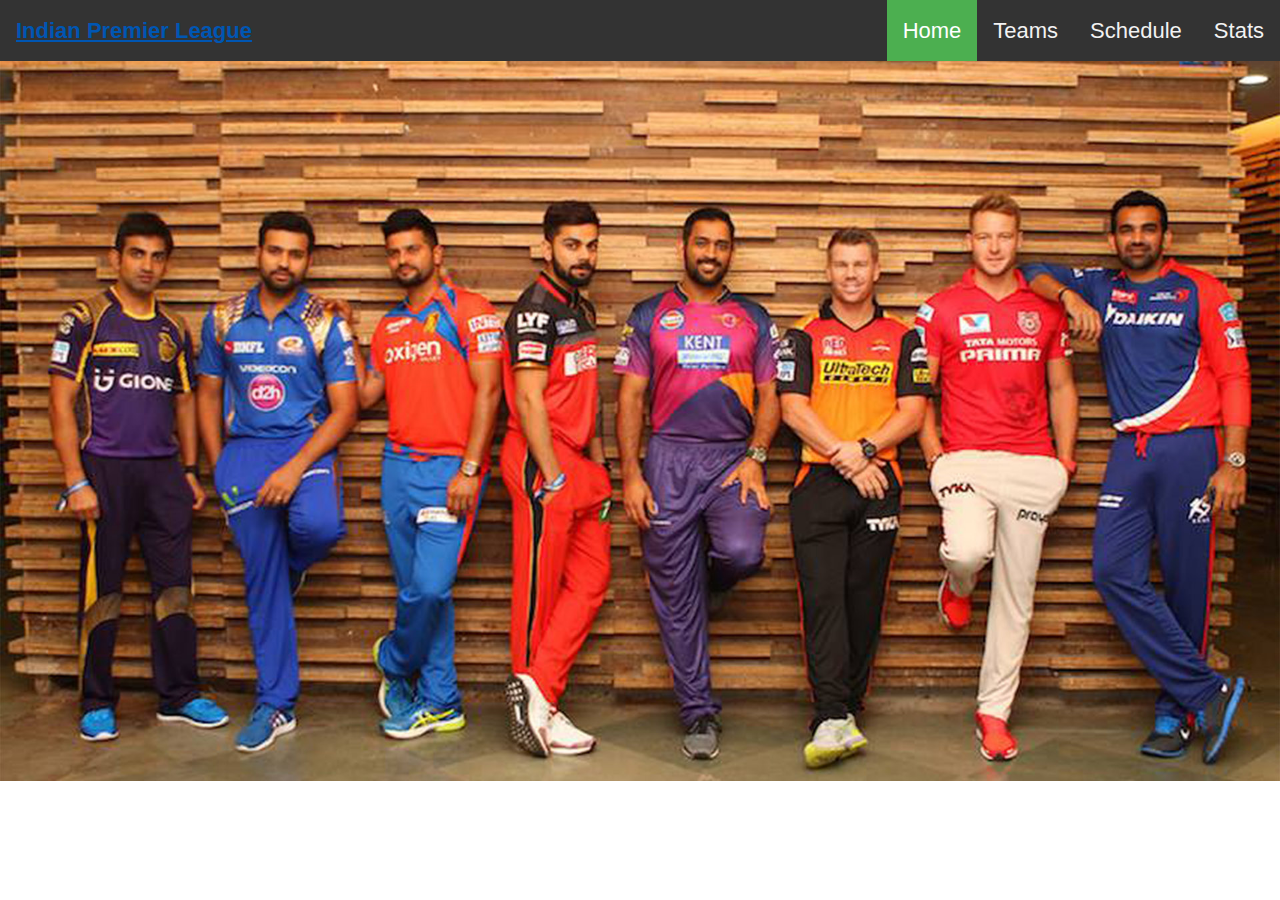
<file: index.html>
<!DOCTYPE html>
<html lang="en" dir="ltr">
  <head>
    <meta charset="utf-8">
    <title>IPL</title>
    <meta name="viewport" content="device-width, intial-scale=1.0">
    <link rel="stylesheet" href="style.css">
    <link rel="stylesheet" href="https://maxcdn.bootstrapcdn.com/bootstrap/4.0.0/css/bootstrap.min.css" integrity="sha384-Gn5384xqQ1aoWXA+058RXPxPg6fy4IWvTNh0E263XmFcJlSAwiGgFAW/dAiS6JXm" crossorigin="anonymous">
  </head>
  <body>
    <!-- Header Section Begins -->
    <div class="top-nav">
      <a href="#">Indian Premier League</a>
      <div class="top-nav-right">
        <a href="stats.html">Stats</a>
        <a href="schedule.html">Schedule</a>
        <a href="teams.html">Teams</a>
        <a href="index.html" class="active">Home</a>
      </div>
    </div>
    <!-- Header Section Ends -->
    <!-- Cover Image Section Begins -->
    <div id="cover-image">
      <img src="./images/iplbackground.jpg" width="100%" height="auto">
    </div>
    <!-- Cover Image Section Ends -->
  </body>
</html>
</file>
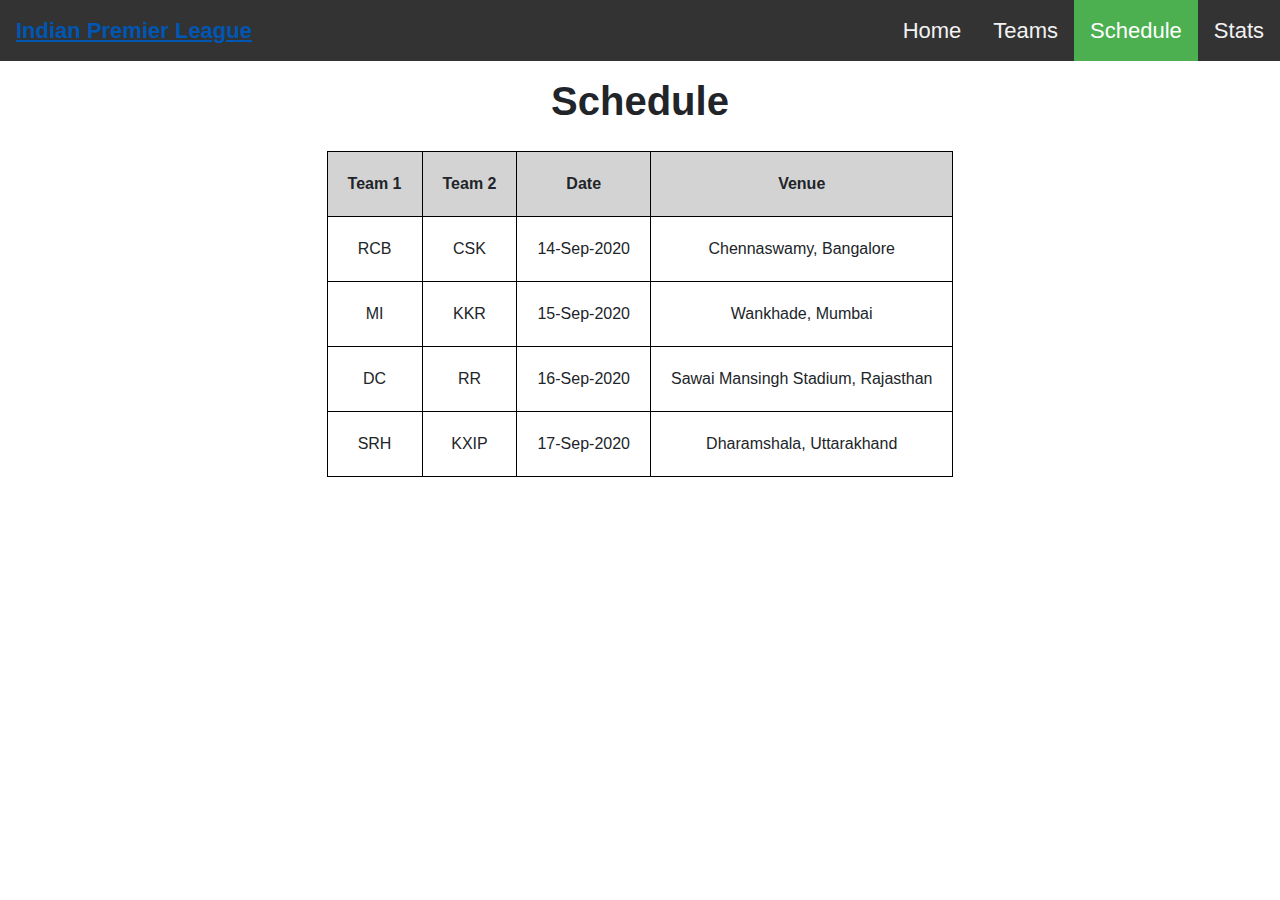
<file: schedule.html>
<!DOCTYPE html>
  <head>
    <title>
      Schedule
    </title>
    <meta name="viewport" content="device-width, intial-scale=1.0">
    <link rel="stylesheet" href="style.css">
    <link rel="stylesheet" href="https://maxcdn.bootstrapcdn.com/bootstrap/4.0.0/css/bootstrap.min.css" integrity="sha384-Gn5384xqQ1aoWXA+058RXPxPg6fy4IWvTNh0E263XmFcJlSAwiGgFAW/dAiS6JXm" crossorigin="anonymous">
  </head>
  <body>
    <!-- Header Section Begins -->
    <div class="top-nav">
      <a href="#">Indian Premier League</a>
      <div class="top-nav-right">
        <a href="stats.html">Stats</a>
        <a href="schedule.html" class="active">Schedule</a>
        <a href="teams.html">Teams</a>
        <a href="index.html">Home</a>
      </div>
    </div>
    <!-- Header Section Ends -->
    <!-- Schedule Section Begins -->
      <div id="heading">
        Schedule
      </div>
      <table class="center">
        <tr>
          <th>Team 1</th>
          <th>Team 2</th>
          <th>Date</th>
          <th>Venue</th>
        </tr>
        <tr>
          <td>RCB</td>
          <td>CSK</td>
          <td>14-Sep-2020</td>
          <td>Chennaswamy, Bangalore</td>
        </tr>
        <tr>
          <td>MI</td>
          <td>KKR</td>
          <td>15-Sep-2020</td>
          <td>Wankhade, Mumbai</td>
        </tr>
        <tr>
          <td>DC</td>
          <td>RR</td>
          <td>16-Sep-2020</td>
          <td>Sawai Mansingh Stadium, Rajasthan</td>
        </tr>
        <tr>
          <td>SRH</td>
          <td>KXIP</td>
          <td>17-Sep-2020</td>
          <td>Dharamshala, Uttarakhand</td>
        </tr>
      </table>
    <!-- Schedule Section Ends -->
  </body>
</html>
</file>
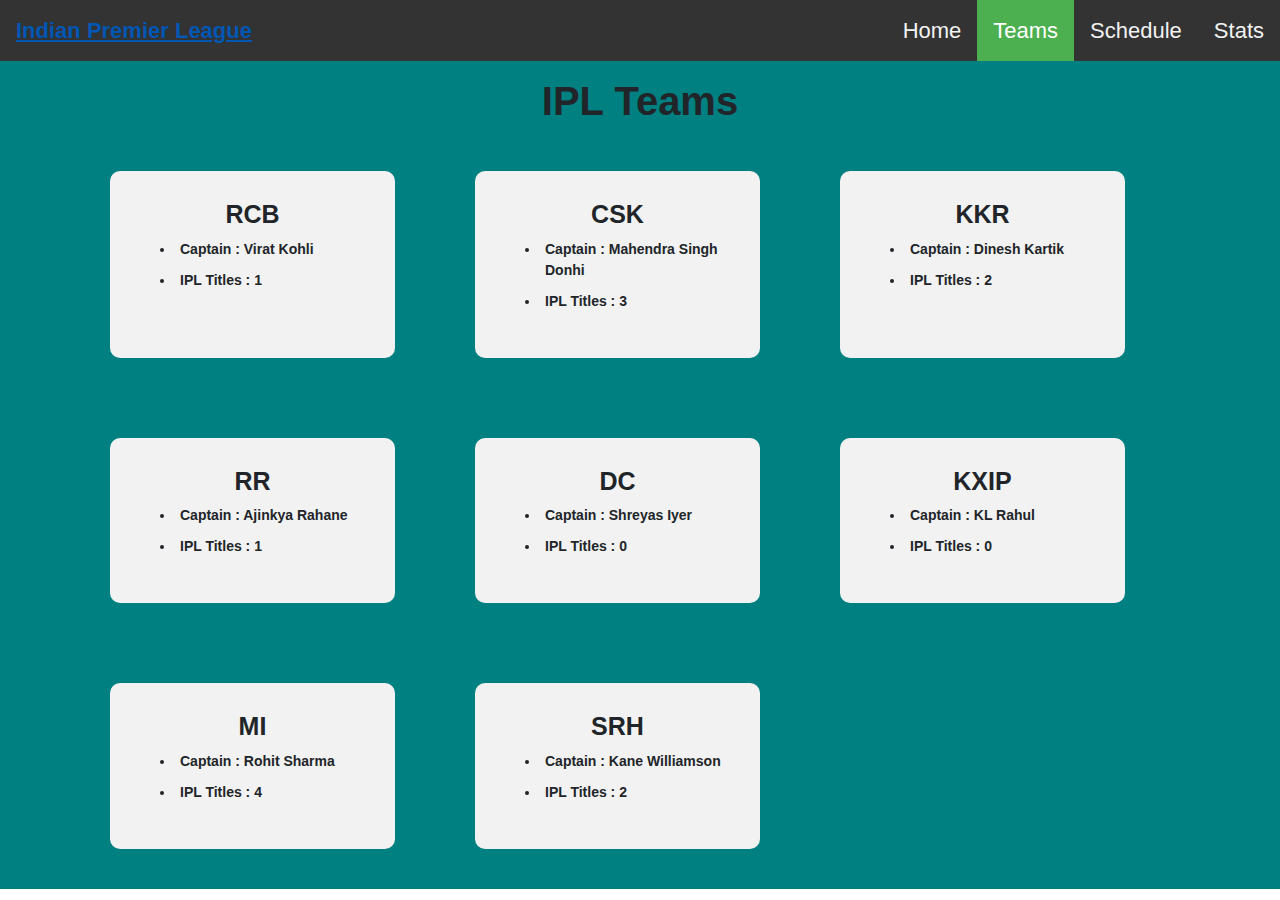
<file: teams.html>
<!DOCTYPE html>
  <head>
    <title>
      Teams
    </title>
    <meta name="viewport" content="device-width, intial-scale=1.0">
    <link rel="stylesheet" href="style.css">
    <link rel="stylesheet" href="https://maxcdn.bootstrapcdn.com/bootstrap/4.0.0/css/bootstrap.min.css" integrity="sha384-Gn5384xqQ1aoWXA+058RXPxPg6fy4IWvTNh0E263XmFcJlSAwiGgFAW/dAiS6JXm" crossorigin="anonymous">
  </head>
  <body>
    <!-- Header Section Begins -->
    <div class="top-nav">
      <a href="#">Indian Premier League</a>
      <div class="top-nav-right">
        <a href="stats.html">Stats</a>
        <a href="schedule.html">Schedule</a>
        <a href="teams.html" class="active">Teams</a>
        <a href="index.html">Home</a>
      </div>
    </div>
    <!-- Header Section Ends -->
    <!-- List of Teams Section Begins -->
    <div class="teams">
      <div id="heading">
        IPL Teams
      </div>
      <div class="container">
        <div class="row">
          <div class="col-lg-3 col-md-3 col-sm-6">
              RCB
              <ul>
                <li>Captain : Virat Kohli</li>
                <li>IPL Titles : 1 </li>
              </ul>
          </div>
          <div class="col-lg-3 col-md-3 col-sm-6">
              CSK
              <ul>
                <li>Captain : Mahendra Singh Donhi</li>
                <li>IPL Titles : 3 </li>
              </ul>
          </div>
          <div class="col-lg-3 col-md-3 col-sm-6">
              KKR
              <ul>
                <li>Captain : Dinesh Kartik</li>
                <li>IPL Titles : 2 </li>
              </ul>
          </div>
          <div class="col-lg-3 col-md-3 col-sm-6">
              RR
              <ul>
                <li>Captain : Ajinkya Rahane</li>
                <li>IPL Titles : 1 </li>
              </ul>
          </div>
          <div class="col-lg-3 col-md-3 col-sm-6">
              DC
              <ul>
                <li>Captain : Shreyas Iyer</li>
                <li>IPL Titles : 0 </li>
              </ul>
          </div>
          <div class="col-lg-3 col-md-3 col-sm-6">
              KXIP
              <ul>
                <li>Captain : KL Rahul</li>
                <li>IPL Titles : 0 </li>
              </ul>
          </div>
          <div class="col-lg-3 col-md-3 col-sm-6">
              MI
              <ul>
                <li>Captain : Rohit Sharma</li>
                <li>IPL Titles : 4 </li>
              </ul>
          </div>
          <div class="col-lg-3 col-md-3 col-sm-6">
              SRH
              <ul>
                <li>Captain : Kane Williamson</li>
                <li>IPL Titles : 2 </li>
              </ul>
          </div>
        </div>
      </div>
    </div>
    <!-- List of Teams Section Ends -->
  </body>
</html>
</file>
<file: style.css>
/*Variables*/
/* Basic Styling */
body {
  margin: 0px;
}

#heading {
  font-size: 40px;
  text-align: center;
  padding-top: 10px;
  font-weight: bold;
}

/* Header Styling */
.top-nav {
  background-color: #333;
  overflow: hidden;
}

.top-nav a {
  color: #f2f2f2;
  text-align: center;
  padding: 14px 16px;
  text-decoration: none;
  font-size: 22px;
  float: left;
  font-weight: bolder;
}

.top-nav-right a {
  float: right;
  font-weight: normal;
}

.top-nav-right a.active {
  background-color: #4CAF50;
  color: white;
}

.top-nav-right a:hover {
  background-color: #ddd;
  color: black;
}

/* Teams page heading styling */
@media (min-width: 700px) {
  .teams {
    background-color: teal;
  }
}
@media (max-width: 699px) {
  .teams {
    background-color: lightgray;
  }
}
/* Teams list styling */
.row > div {
  padding: 25px;
  background-color: #f2f2f2;
  margin: 40px;
  font-weight: bolder;
  border-radius: 10px;
  text-align: center;
  font-size: 25px;
}

.row div ul li {
  font-size: 14px;
  font-weight: bold;
  text-align: left;
  padding: 5px;
}

/* Schedule Table Styling */
table.center {
  margin-left: auto;
  margin-right: auto;
  margin-top: 20px;
  text-align: center;
}
table.center tr th {
  background-color: lightgray;
}
table.center tr th, table.center tr td {
  border: 1px solid black;
  padding: 20px;
}

/*# sourceMappingURL=style.css.map */
</file>
